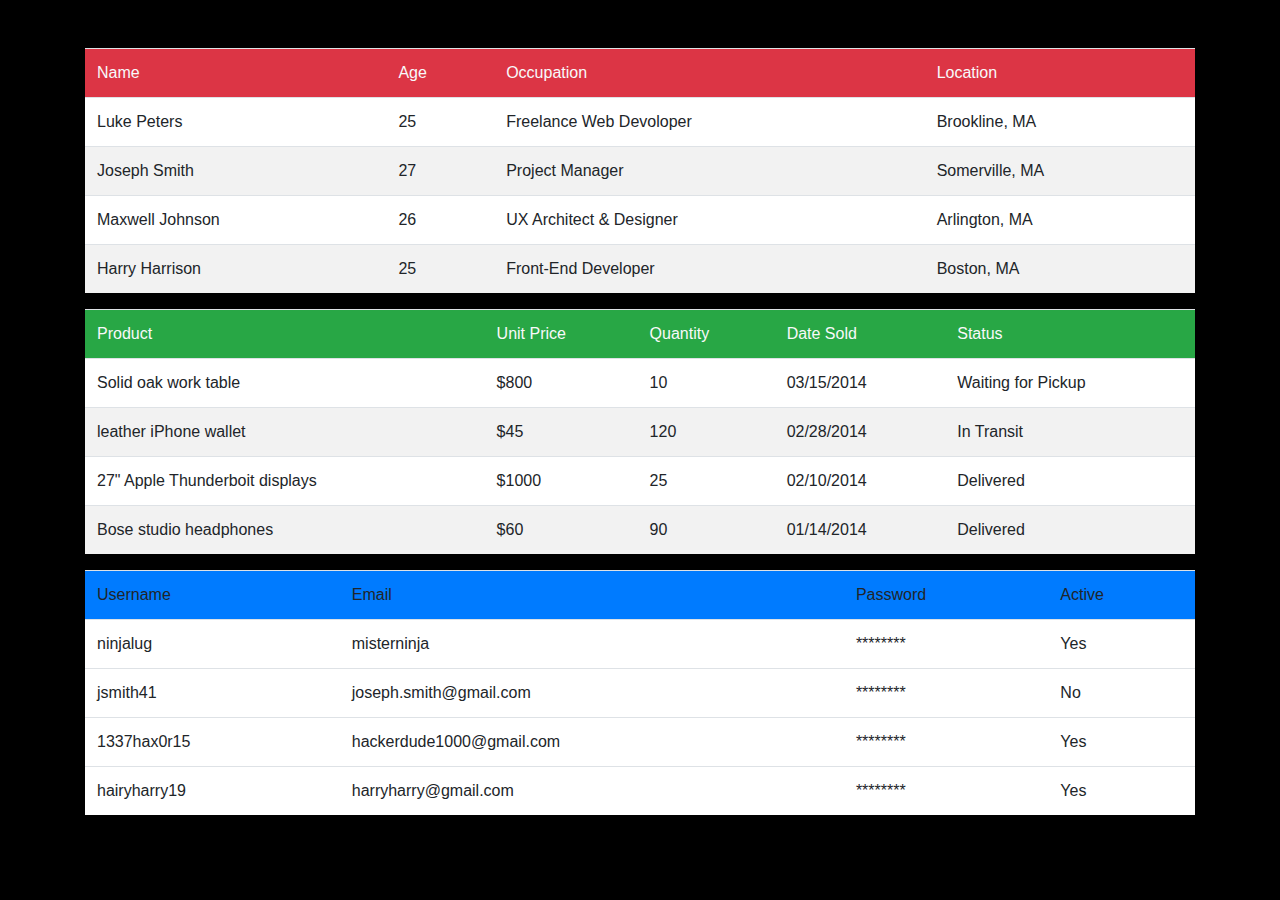
<file: index2.html>
<!DOCTYPE html>
<html lang="en">
<head>
    <meta charset="UTF-8">
    <title>Title</title>
    <link rel="stylesheet" href="css/bootstrap.css">
    <link rel="stylesheet" href="css/main2.css">
</head>
<body>

<div class="container">
    <div class="row my-5">
        <div class="col-md-12">
            <table class="table table-striped bg-white">
                <tr class="bg-danger text-light">
                    <td>Name</td>
                    <td>Age</td>
                    <td>Occupation</td>
                    <td>Location</td>
                </tr>
                <tr>
                    <td>Luke Peters</td>
                    <td>25</td>
                    <td>Freelance Web Devoloper</td>
                    <td>Brookline, MA</td>
                </tr>
                <tr>
                    <td>Joseph Smith</td>
                    <td>27</td>
                    <td>Project Manager</td>
                    <td>Somerville, MA</td>
                </tr>
                <tr>
                    <td>Maxwell Johnson</td>
                    <td>26</td>
                    <td>UX Architect & Designer</td>
                    <td>Arlington, MA</td>
                </tr>
                <tr>
                    <td>Harry Harrison</td>
                    <td>25</td>
                    <td>Front-End Developer</td>
                    <td>Boston, MA</td>
                </tr>
            </table>
            <table class="table table-striped bg-white">
                <tr class="bg-success text-light">
                    <td>Product</td>
                    <td>Unit Price</td>
                    <td>Quantity</td>
                    <td>Date Sold</td>
                    <td>Status</td>
                </tr>
                <tr>
                    <td>Solid oak work table</td>
                    <td>$800</td>
                    <td>10</td>
                    <td>03/15/2014</td>
                    <td>Waiting for Pickup</td>
                </tr>
                <tr>
                    <td>leather iPhone wallet</td>
                    <td>$45</td>
                    <td>120</td>
                    <td>02/28/2014</td>
                    <td>In Transit</td>
                </tr>
                <tr>
                    <td>27" Apple Thunderboit displays</td>
                    <td>$1000</td>
                    <td>25</td>
                    <td>02/10/2014</td>
                    <td>Delivered</td>
                </tr>
                <tr>
                    <td>Bose studio headphones</td>
                    <td>$60</td>
                    <td>90</td>
                    <td>01/14/2014</td>
                    <td>Delivered</td>
                </tr>
            </table>
            <table class="table text-striped bg-white">
                <tr class="bg-primary">
                    <td>Username</td>
                    <td>Email</td>
                    <td>Password</td>
                    <td>Active</td>
                </tr>
                <tr>
                    <td>ninjalug</td>
                    <td>misterninja</td>
                    <td>********</td>
                    <td>Yes</td>
                </tr>
                <tr>
                    <td>jsmith41</td>
                    <td>joseph.smith@gmail.com</td>
                    <td>********</td>
                    <td>No</td>
                </tr>
                <tr>
                    <td>1337hax0r15</td>
                    <td>hackerdude1000@gmail.com</td>
                    <td>********</td>
                    <td>Yes</td>
                </tr>
                <tr>
                    <td>hairyharry19</td>
                    <td>harryharry@gmail.com</td>
                    <td>********</td>
                    <td>Yes</td>
                </tr>
            </table>
        </div>
    </div>
</div>

<script src="js/jQuery.min.js"></script>
<script src="js/src/popover.js"></script>
<script src="js/bootstrap.js"></script>
</body>
</html>
</file>
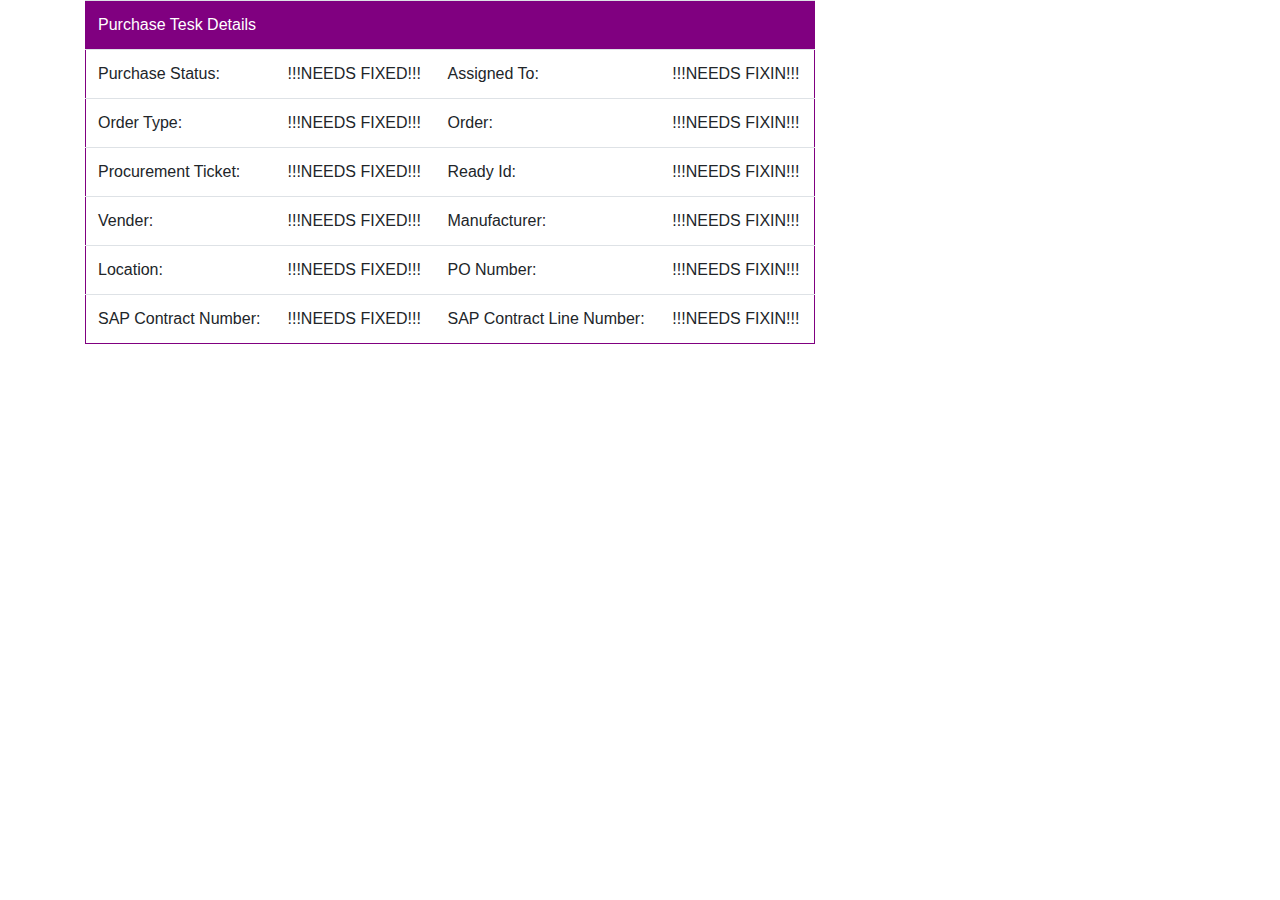
<file: index4.html>
<!DOCTYPE html>
<html lang="en">
<head>
    <meta charset="UTF-8">
    <title>Title</title>
    <link rel="stylesheet" href="css/bootstrap.css">
    <link rel="stylesheet" href="css/main4.css">
</head>
<body>

<div class="container">
    <div class="row">
        <div class="col-md-8">
            <table class="table table-hover tb">
                <tr class="a">
                    <td>Purchase Tesk Details</td>
                    <td></td>
                    <td></td>
                    <td></td>
                </tr>
                <tr>
                    <td>Purchase Status:</td>
                    <td>!!!NEEDS FIXED!!!</td>
                    <td>Assigned To:</td>
                    <td>!!!NEEDS FIXIN!!!</td>
                </tr>
                <tr>
                    <td>Order Type:</td>
                    <td>!!!NEEDS FIXED!!!</td>
                    <td>Order:</td>
                    <td>!!!NEEDS FIXIN!!!</td>
                </tr>
                <tr>
                    <td>Procurement Ticket:</td>
                    <td>!!!NEEDS FIXED!!!</td>
                    <td>Ready Id:</td>
                    <td>!!!NEEDS FIXIN!!!</td>
                </tr>
                <tr>
                    <td>Vender:</td>
                    <td>!!!NEEDS FIXED!!!</td>
                    <td>Manufacturer:</td>
                    <td>!!!NEEDS FIXIN!!!</td>
                </tr>
                <tr>
                    <td>Location:</td>
                    <td>!!!NEEDS FIXED!!!</td>
                    <td>PO Number:</td>
                    <td>!!!NEEDS FIXIN!!!</td>
                </tr>
                <tr>
                    <td>SAP Contract Number:</td>
                    <td>!!!NEEDS FIXED!!!</td>
                    <td>SAP Contract Line Number:</td>
                    <td>!!!NEEDS FIXIN!!!</td>
                </tr>

            </table>
        </div>
    </div>
</div>

<script src="js/jQuery.min.js"></script>
<script src="js/src/popover.js"></script>
<script src="js/bootstrap.js"></script>
</body>
</html>
</file>
<file: css/main2.css>
body{
    background-color: black;
}
</file>
<file: css/main4.css>
.tb{

    border: 1px solid purple;
}
.a{
    background-color: purple;
    color: white;
}
</file>
